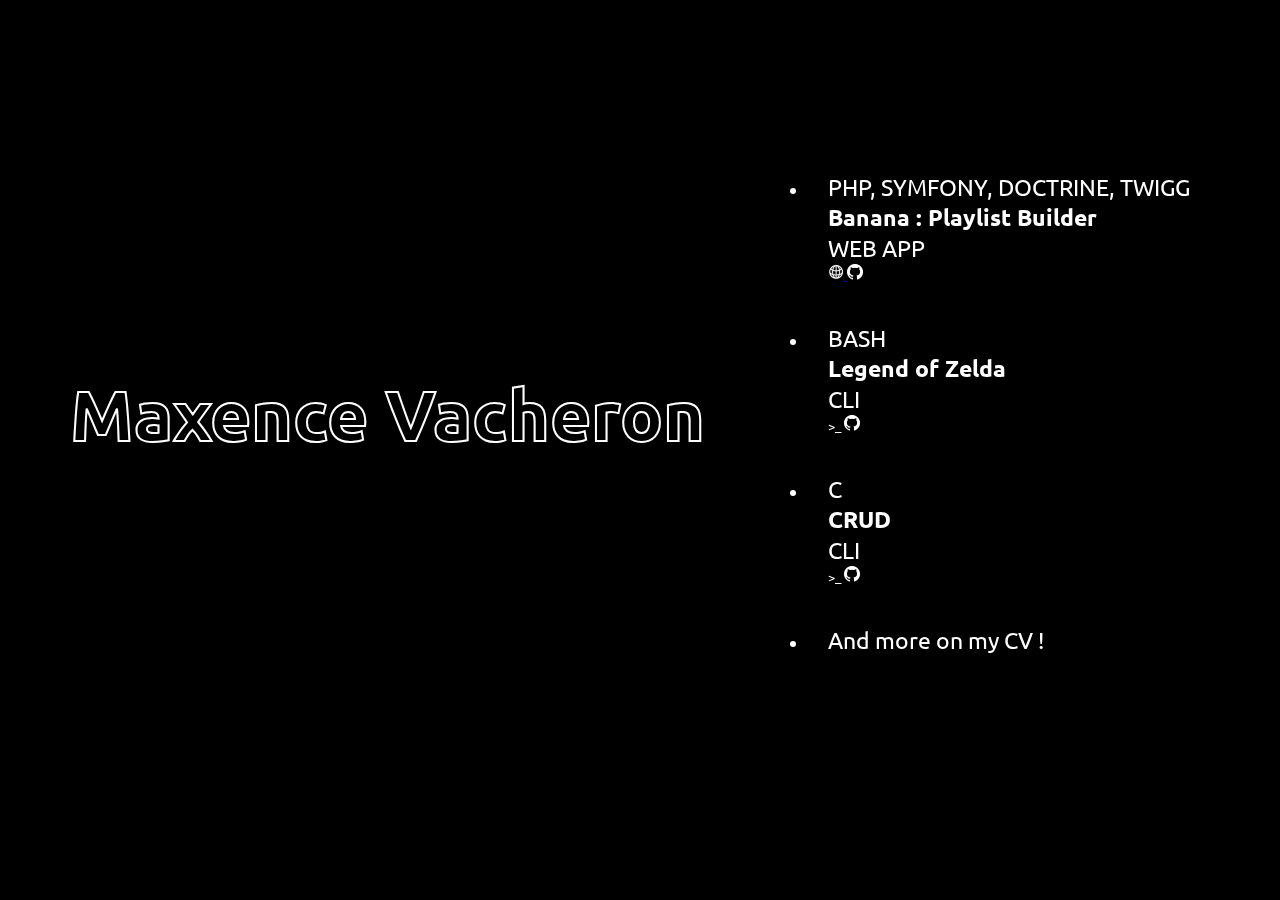
<file: index.html>
<!DOCTYPE html>
<html lang="en">

<head>
	<meta charset="UTF-8">
	<meta name="viewport" content="width=device-width, initial-scale=1.0">
	<title>Maxence Vacheron</title>
	<style>
		* {
			-webkit-transition: all 0.2s ease;
			-moz-transition: all 0.2s ease;
			-ms-transition: all 0.2s ease;
			-o-transition: all 0.2s ease;
		}

		body {
			font-family: Ubuntu, "times new roman", times, roman, serif;
			background-color: black;
			color: white;
			display: flex;
			height: 90vh;
			align-items: center;
			justify-content: space-evenly
		}

		body > a > h1 {
			text-align: center;
		}

		@media only screen and (max-width: 420px) {
			body {
				flex-flow: column nowrap;
				height: auto;
			}
		}

		body>a {
			font-size: 222%;
			text-decoration: none;
			color: black;
			-webkit-text-stroke: 2px rgb(255, 255, 255);
		}

		@media only screen and (max-width: 420px) {
			a {
				font-size: 177%;
			}
		}

		body>a:hover {
			color: white;
			-webkit-text-stroke: 1px WHITE;
			/* width and color */
			;
		}

		#menu {
			display: flex;
			flex-flow: column nowrap;

		}

		#menu li {
			padding: 20px;

		}

		.blur {
			width: 100%;
			font-size: 142%;
			text-decoration: none;
			color: rgb(255, 255, 255);
			filter: blur(1px);
			-webkit-filter: blur(1px);
		}

		.blur {
			width: 100%;
			font-size: 142%;
			text-decoration: none;
			color: rgb(255, 255, 255);
			filter: blur(0px);
			-webkit-filter: blur(0px);
		}



		.blur:hover {
			color: white;
			-webkit-text-stroke: 1px white;
			filter: blur(0px);
			-webkit-filter: blur(0px);
			;
		}

		.blink_me {
			animation: blinker 1s linear infinite;
			font-size: 0.8em;
		}

		@keyframes blinker {
			50% {
				opacity: 0;
			}
		}
	</style>


	<link rel="preconnect" href="https://fonts.gstatic.com">
	<link href="https://fonts.googleapis.com/css2?family=Ubuntu:wght@300&display=swap" rel="stylesheet">
</head>

<body>
	<!-- <body onclick="window.open('/MaxenceVacheron.pdf')"> -->
	<!-- <a href="/MaxenceVacheron.pdf"> -->
	<a href="#">
		<h1>Maxence Vacheron</h1>
	</a>
	<div id="menu">
		<ul>
			<li>
				<a class="blur" href="demo/banana.html">PHP, SYMFONY, DOCTRINE, TWIGG<br><b>Banana : Playlist
						Builder</b><br>WEB APP
				</a>
				<br>
				<a class="noblur blink_me" href="http://www.maxencevacheron.fr/player" target="_blank">
					<img width="16px" src="web.png">
				</a>
				<a class="noblur" href="https://github.com/MaxenceVacheron/banana" target="_blank">
					<img width="16px" src="GitHub-Mark/PNG/GitHub-Mark-Light-32px.png">
				</a>
			</li>
			<li>
				<a class="blur" href="demo/zelda.html">BASH<br><b>Legend of Zelda</b><br>CLI
				</a>
				<br>
				<a class="blur blink_me" href="http://www.maxencevacheron.fr:51234" target="_blank">>_
				</a>
				<a class="noblur" href="https://github.com/MaxenceVacheron/gotty-hyrule" target="_blank">
					<img width="16px" src="GitHub-Mark/PNG/GitHub-Mark-Light-32px.png">
				</a>
			</li>
			<li>
				<a class="blur" href="demo/mycrd.html">C<br><b>CRUD</b><br>CLI
				</a>
				<br>
				<a class="blur blink_me" href="http://www.maxencevacheron.fr:2783" target="_blank">>_
				</a>
				<a class="noblur" href="https://github.com/MaxenceVacheron/my_crd.c" target="_blank">
					<img width="16px" src="GitHub-Mark/PNG/GitHub-Mark-Light-32px.png">
				</a>
			</li>
			<li>
				<a class="blur" href="demo/mycrd.html">And more on my CV !
				</a>
				<br>
				</a>

			</li>
		</ul>
	</div>
</body>
<script>
</script>

</html>
</file>
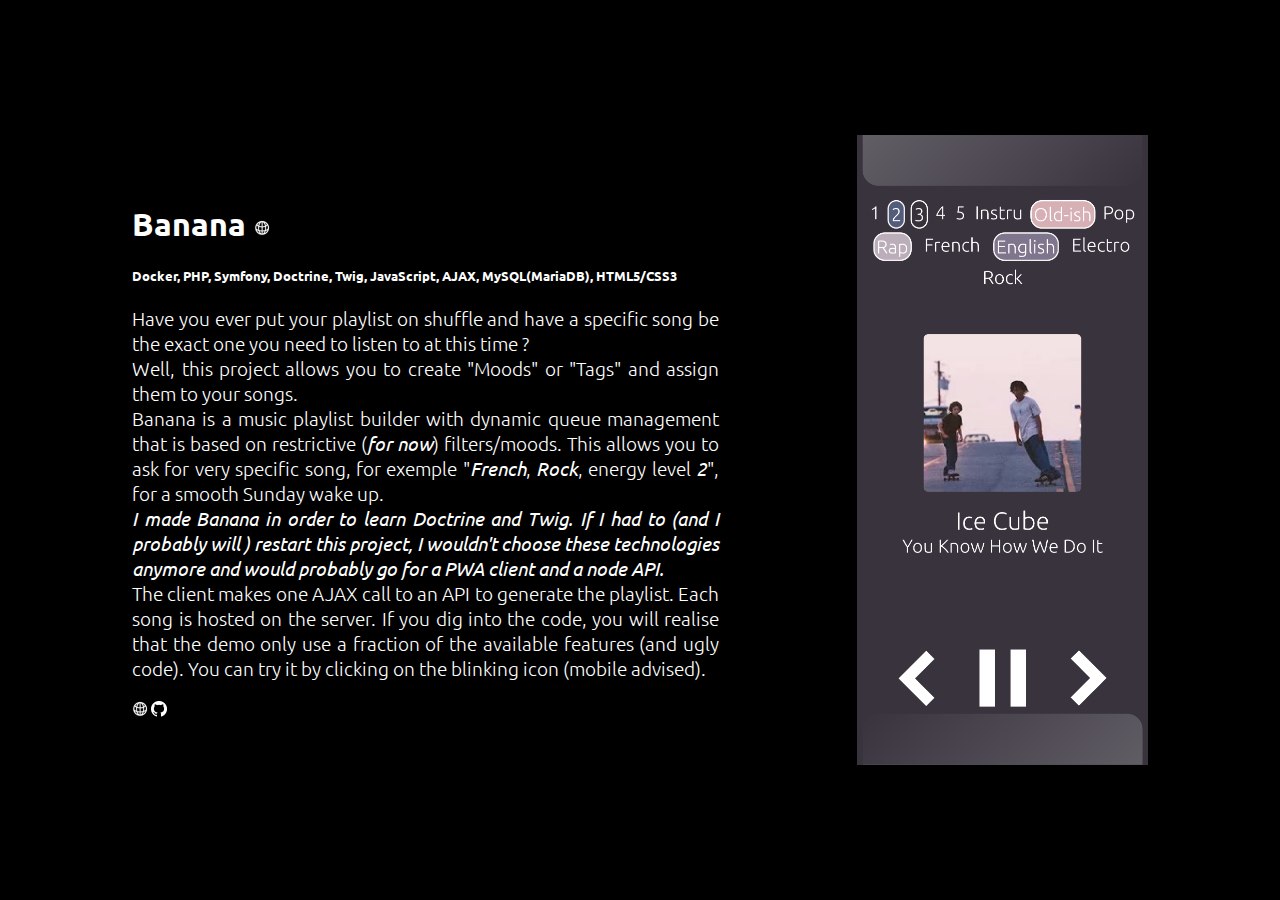
<file: demo/banana.html>
<!DOCTYPE html>
<html lang="en">

<head>
	<meta charset="UTF-8">
	<meta name="viewport" content="width=device-width, initial-scale=1.0">
	<title>Maxence Vacheron</title>
	<link rel="stylesheet" href="style.css">
	<link rel="preconnect" href="https://fonts.gstatic.com">
	<link href="https://fonts.googleapis.com/css2?family=Ubuntu:wght@100&display=swap" rel="stylesheet">
</head>

<body>
	<!-- <body onclick="window.open('/MaxenceVacheron.pdf')"> -->
	<!-- <a href="/MaxenceVacheron.pdf"> -->
	<div id="first">
		<h1>Banana		<a class="noblur icon blink_me" href="http://www.maxencevacheron.fr/player" target="_blank"><img width="16px" src="../web.png">
		</a></h1>
		<h5>Docker, PHP, Symfony, Doctrine, Twig, JavaScript, AJAX, MySQL(MariaDB), HTML5/CSS3</h5>
		<p>
			Have you ever put your playlist on shuffle and have a specific song be the exact one you need to listen to at this time ? 
			<br>
			Well, this project allows you to create "Moods" or "Tags" and assign them to your songs.
			<br>Banana is a music playlist builder with dynamic queue management that is based on restrictive (<i>for now</i>) filters/moods.
			This allows you to ask for very specific song, for exemple "<i>French</i>, <i>Rock</i>, energy level <i>2</i>", for a smooth Sunday wake up.
			<br>
			<i>I made Banana in order to learn Doctrine and Twig. If I had to (and I probably will ) restart this project, I wouldn't choose these technologies anymore and would probably go for a PWA client and a node API.</i> 
			<br>
			The client makes one AJAX call to an API to generate the playlist. Each song is hosted on the server. If you dig into the code, you will realise that the demo only use a fraction of the available features (and ugly code).
			You can try it by clicking on the blinking icon (mobile advised).
		</p>

		<a class="noblur icon blink_me" href="http://www.maxencevacheron.fr/player" target="_blank"><img width="16px" src="../web.png">
		</a>
		<a class="icon noblur" href="https://github.com/MaxenceVacheron/gotty-hyrule" target="_blank">
			<img width="16px" src="../GitHub-Mark/PNG/GitHub-Mark-Light-32px.png">
		</a>
	</div>
	<div id="second">
		<img class="mobile-screen" src="img/bananaplayer.png">
	</div>
</body>
<script>
</script>

</html>
</file>
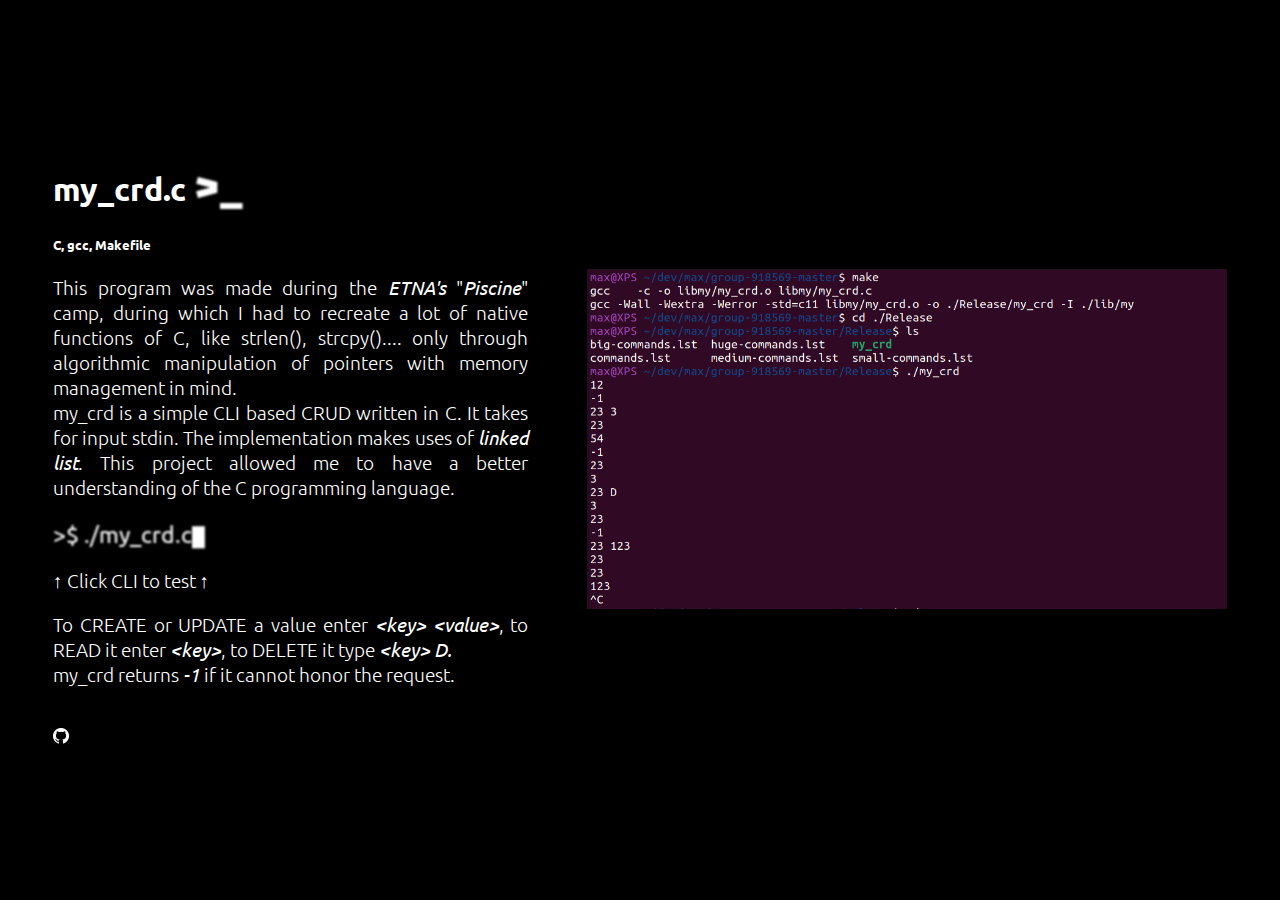
<file: demo/mycrd.html>
<!DOCTYPE html>
<html lang="en">

<head>
	<meta charset="UTF-8">
	<meta name="viewport" content="width=device-width, initial-scale=1.0">
	<title>my_crd.c</title>
	<link rel="preconnect" href="https://fonts.gstatic.com">
	<link rel="stylesheet" href="style.css">
	<link href="https://fonts.googleapis.com/css2?family=Ubuntu:wght@100&display=swap" rel="stylesheet">
</head>

<body>
	<div id="first">
		<h1>my_crd.c <a class="blur blink_me" href="http://www.maxencevacheron.fr:2783" target="_blank">>_
			</a></h1>
		<h5>C, gcc, Makefile</h5>

		<p>
			This program was made during the <i>ETNA's</i> "<i>Piscine</i>" camp, during which I had to recreate a lot
			of native functions of C, like strlen(), strcpy().... only through algorithmic manipulation of pointers with
			memory management in mind.
			<br>
			my_crd is a simple CLI based CRUD written in C. It takes for input stdin. The implementation makes uses of
			<i>linked list</i>. This project allowed me to have a better understanding of the C programming language.
		</p>
		<a class="blur icon" href="http://www.maxencevacheron.fr:2783" target="_blank">
			>$ ./my_crd.c<span class="blink_me">█</span>
		</a>
		<p>↑ Click CLI to test ↑</p>
		<p>To CREATE or UPDATE a value enter <i>&ltkey&gt &ltvalue&gt</i>, to READ it enter <i>&ltkey&gt</i>, to DELETE
			it type <i>&ltkey&gt D.</i>
			<br>
			my_crd returns <i>-1</i> if it cannot honor the request.
		</p>
		<br>
		<a class="noblur icon" href="https://github.com/MaxenceVacheron/my_crd.c" target="_blank">
			<img width="16px" src="../GitHub-Mark/PNG/GitHub-Mark-Light-32px.png">
		</a>
	</div>
	<div id="second">
		<img class="mobile-screen" src="img/mycrd.png">
	</div>
</body>
<script>
</script>

</html>
</file>
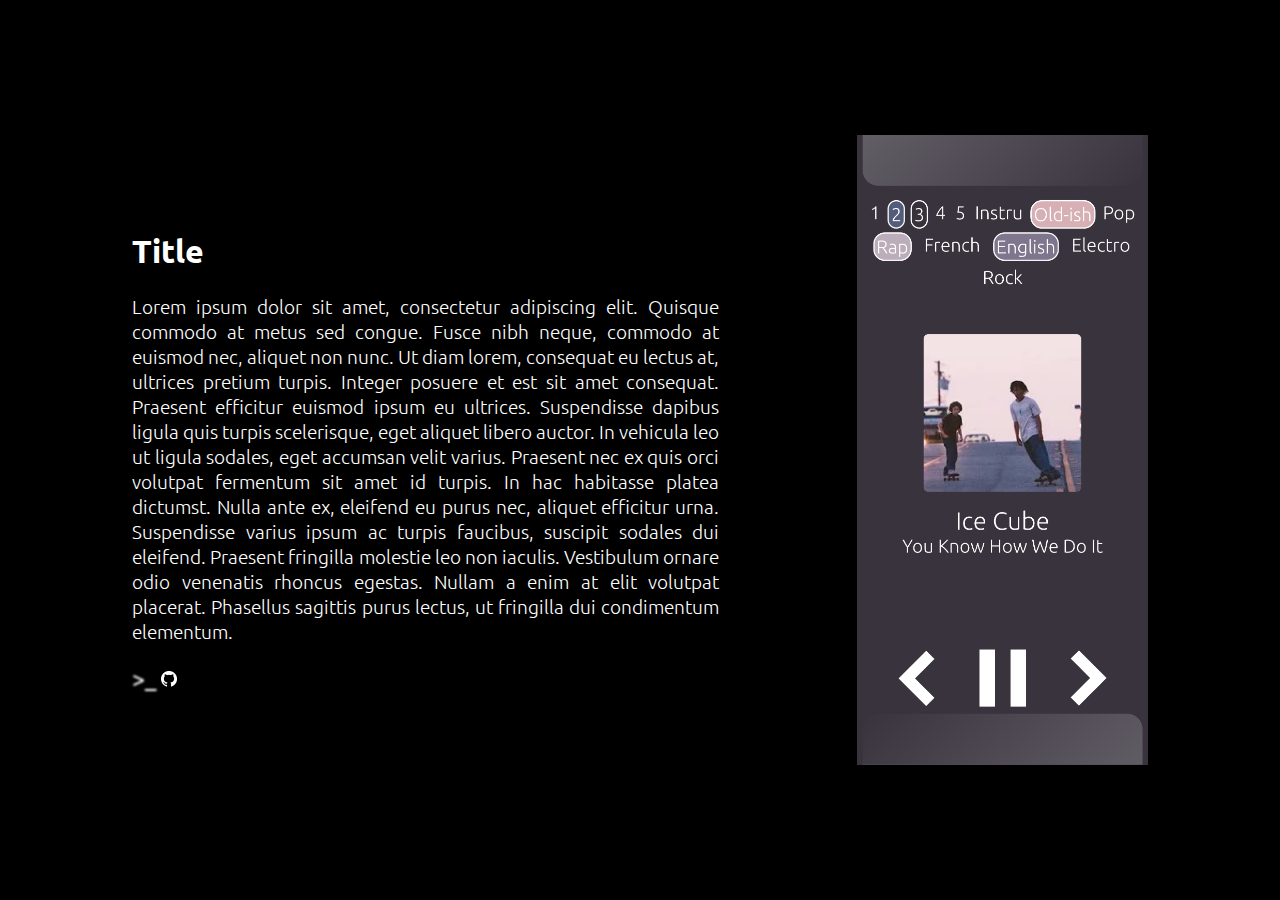
<file: demo/template.html>
<!DOCTYPE html>
<html lang="en">

<head>
	<meta charset="UTF-8">
	<meta name="viewport" content="width=device-width, initial-scale=1.0">
	<title>Maxence Vacheron</title>
	<link rel="stylesheet" href="style.css">


	<link rel="preconnect" href="https://fonts.gstatic.com">
	<link href="https://fonts.googleapis.com/css2?family=Ubuntu:wght@200&display=swap" rel="stylesheet">
</head>

<body>
	<!-- <body onclick="window.open('/MaxenceVacheron.pdf')"> -->
	<!-- <a href="/MaxenceVacheron.pdf"> -->
	<div id="first">
		<h1>Title</h1>
		<p>
			Lorem ipsum dolor sit amet, consectetur adipiscing elit. Quisque commodo at metus sed congue. Fusce nibh neque, commodo at euismod nec, aliquet non nunc. Ut diam lorem, consequat eu lectus at, ultrices pretium turpis. Integer posuere et est sit amet consequat. Praesent efficitur euismod ipsum eu ultrices. Suspendisse dapibus ligula quis turpis scelerisque, eget aliquet libero auctor. In vehicula leo ut ligula sodales, eget accumsan velit varius. Praesent nec ex quis orci volutpat fermentum sit amet id turpis. In hac habitasse platea dictumst. Nulla ante ex, eleifend eu purus nec, aliquet efficitur urna. Suspendisse varius ipsum ac turpis faucibus, suscipit sodales dui eleifend. Praesent fringilla molestie leo non iaculis. Vestibulum ornare odio venenatis rhoncus egestas. Nullam a enim at elit volutpat placerat. Phasellus sagittis purus lectus, ut fringilla dui condimentum elementum.
		</p>
		<a class="blur" href="http://www.maxencevacheron.fr:51234" target="_blank">>_
		</a>
		<a class="noblur" href="https://github.com/MaxenceVacheron/gotty-hyrule" target="_blank">
			<img width="16px" src="../GitHub-Mark/PNG/GitHub-Mark-Light-32px.png">
		</a>
	</div>
	<div id="second">
		<img class="mobile-screen" src="img/bananaplayer.png">
	</div>
</body>
<script>
</script>

</html>
</file>
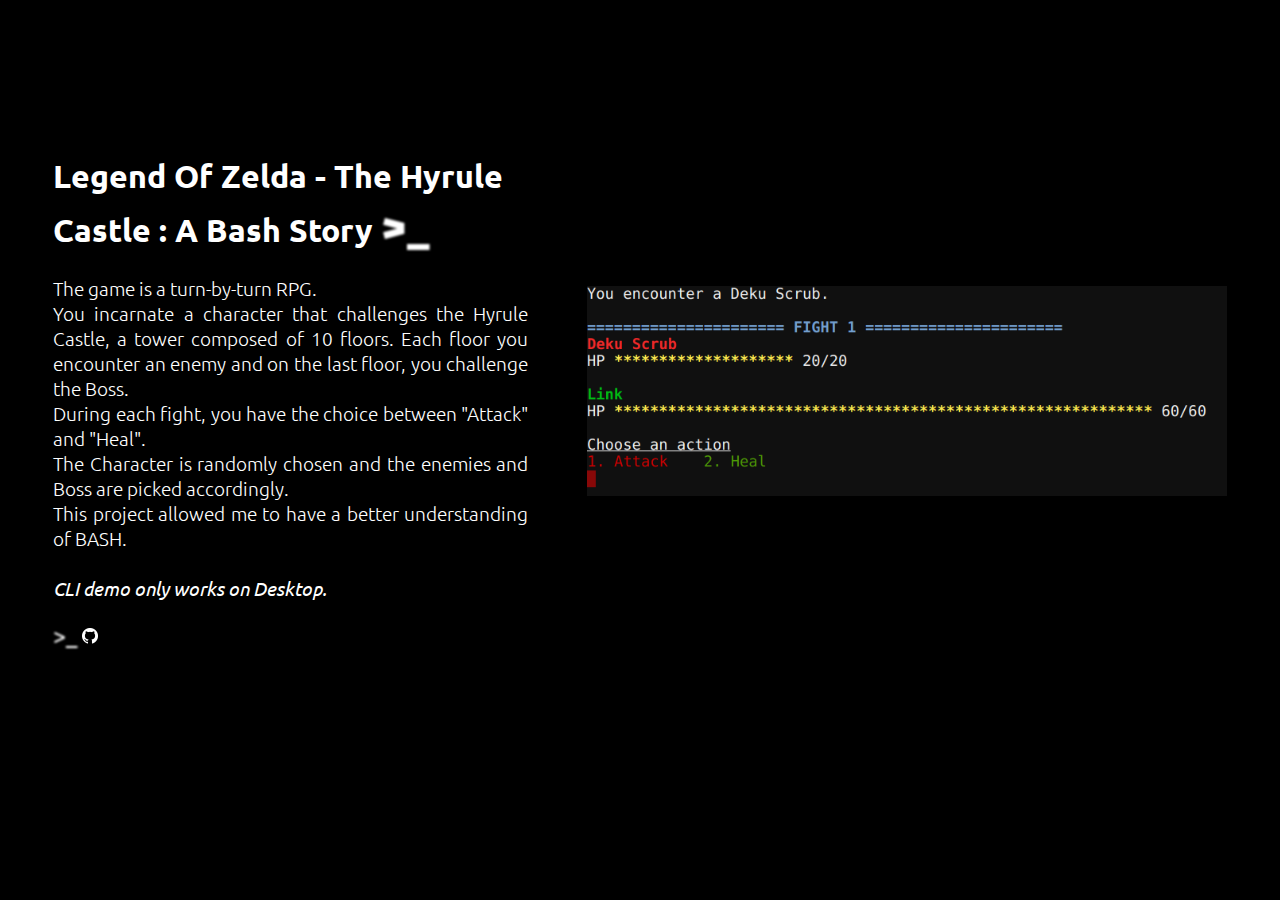
<file: demo/zelda.html>
<!DOCTYPE html>
<html lang="en">

<head>
	<meta charset="UTF-8">
	<meta name="viewport" content="width=device-width, initial-scale=1.0">
	<title>Maxence Vacheron</title>
	<link rel="stylesheet" href="style.css">
	<link rel="preconnect" href="https://fonts.gstatic.com">
	<link href="https://fonts.googleapis.com/css2?family=Ubuntu:wght@100&display=swap" rel="stylesheet">
</head>

<body>
	<!-- <body onclick="window.open('/MaxenceVacheron.pdf')"> -->
	<!-- <a href="/MaxenceVacheron.pdf"> -->
	<div id="first">
		<h1>Legend Of Zelda - The Hyrule Castle : A Bash Story
			<a class="blur blink_me" href="http://www.maxencevacheron.fr:51234" target="_blank">>_
			</a>
		</h1>
		<p>
			The game is a turn-by-turn RPG.
			<br>
			You incarnate a character that challenges the Hyrule Castle, a tower
			composed of 10 floors. Each floor you encounter an enemy and on the last floor, you challenge the Boss.
			<br>
			During each fight, you have the choice between "Attack" and "Heal".
			<br>
			The Character is randomly chosen and the enemies and Boss are picked accordingly.
			<br>
			This project allowed me to have a better understanding of BASH.
			<br>
			<br>
			<i>CLI demo only works on Desktop.</i>

		</p>
		<a class="blur blink_me" href="http://www.maxencevacheron.fr:51234" target="_blank">>_
		</a>
		<a class="noblur" href="https://github.com/MaxenceVacheron/gotty-hyrule" target="_blank">
			<img width="16px" src="../GitHub-Mark/PNG/GitHub-Mark-Light-32px.png">
		</a>
	</div>
	<div id="second">
		<img class="mobile-screen" src="img/zelda.png">
	</div>
</body>
<script>
</script>

</html>
</file>
<file: demo/style.css>
* {
  -webkit-transition: all 0.2s ease;
  -moz-transition: all 0.2s ease;
  -ms-transition: all 0.2s ease;
  -o-transition: all 0.2s ease;
}

body {
  margin-top: 10vh;
  font-family: Ubuntu, "times new roman", times, roman, serif;
  background-color: black;
  color: white;
  display: flex;
  flex-flow: row nowrap;
  align-items: center;
  justify-content: space-evenly;
  padding: 5vh;
}

body > #first {
  max-width: 50%;
  color: white;
  /* -webkit-text-stroke: 2px rgb(255, 255, 255); */
}

@media only screen and (max-width: 420px) {
  body {
    flex-flow: column nowrap;
    padding: 1vh;
    margin-top: 1vh;
  }
  a {
    font-size: 177%;
  }
  body > #first {
    max-width: 90%;
  }
}

body > #first > h1:hover {
  color: white;
  -webkit-text-stroke: 1px WHITE;
}

.blink_me {
  animation: blinker 1s linear infinite;
  font-size: 0.8em;
}

@keyframes blinker {
  50% {
    opacity: 0;
  }
}

#first p {
  font-size: 1.2em;
  font-weight: 300;
  text-align: justify;
  text-justify: inter-word;
}

@media only screen and (max-width: 420px) {
  #first p {
    font-size: 1.3em;
    font-weight: 300;
  }
}
@media only screen and (min-width: 420px) {
  #second {
    padding-left: 5%;
  }
}
.icon {
  text-decoration: none;
}

@media only screen and (max-width: 420px) {
  .icon img {
    width: 32px;
  }
}
.blur {
  width: 100%;
  font-size: 142%;
  text-decoration: none;
  color: rgb(255, 255, 255);
  filter: blur(1px);
  -webkit-filter: blur(1px);
}

.blur {
  width: 100%;
  font-size: 142%;
  text-decoration: none;
  color: rgb(255, 255, 255);
  /* -webkit-text-stroke: 1px white; */

  /* filter: blur(0px); */
  /* -webkit-filter: blur(0px); */
}

.blur:hover {
  color: white;
  -webkit-text-stroke: 1px white;
  filter: blur(0px);
  -webkit-filter: blur(0px);
}

.mobile-screen {
  max-height: 70vh;
  max-width: 50vw;
}

@media only screen and (max-width: 420px) {
  .mobile-screen {
    max-width: 90vw;
  }
}
</file>
